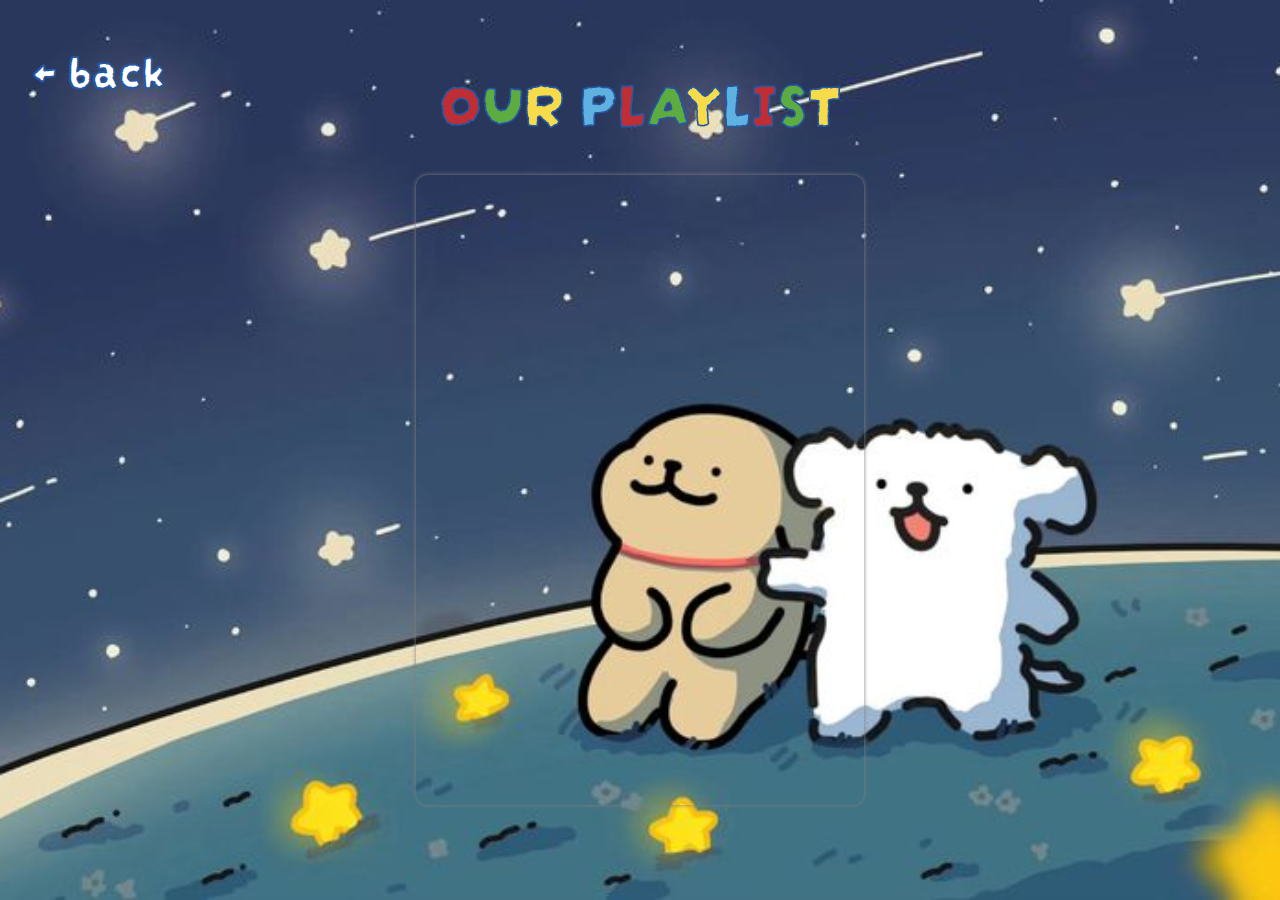
<file: playlist.html>
<!DOCTYPE html>
<html lang="en">
<head>
    <meta charset="UTF-8">
    <meta http-equiv="X-UA-Compatible" content="IE=edge">
    <meta name="viewport" content="width=device-width, initial-scale=1.0">
    <title>Our song</title>
    <link rel="stylesheet" href="playlist.css">
    <link href="https://fonts.googleapis.com/css2?family=Darumadrop+One&display=swap" rel="stylesheet">
</head>
<body>
    <a href="./index.html" id="back">&#8592; back</a>
    <div>
        <span class="char1">o</span><span class="char2">u</span><span class="char3">r </span><span> </span>
        <span class="char4">p</span><span class="char1">l</span><span class="char2">a</span><span class="char3">y</span><span class="char4">l</span><span class="char1">i</span><span class="char2">s</span><span class="char3">t</span>
    </div>
    <iframe id="spotify" style="border-radius:12px" src="https://open.spotify.com/embed/playlist/4cdRCMYdmgICLnwUofH83A?utm_source=generator&theme=0" width="100%" height="500" frameborder="0" allow="autoplay; clipboard-write; encrypted-media; fullscreen; picture-in-picture" loading="lazy"></iframe>
</body>
</html>
</file>
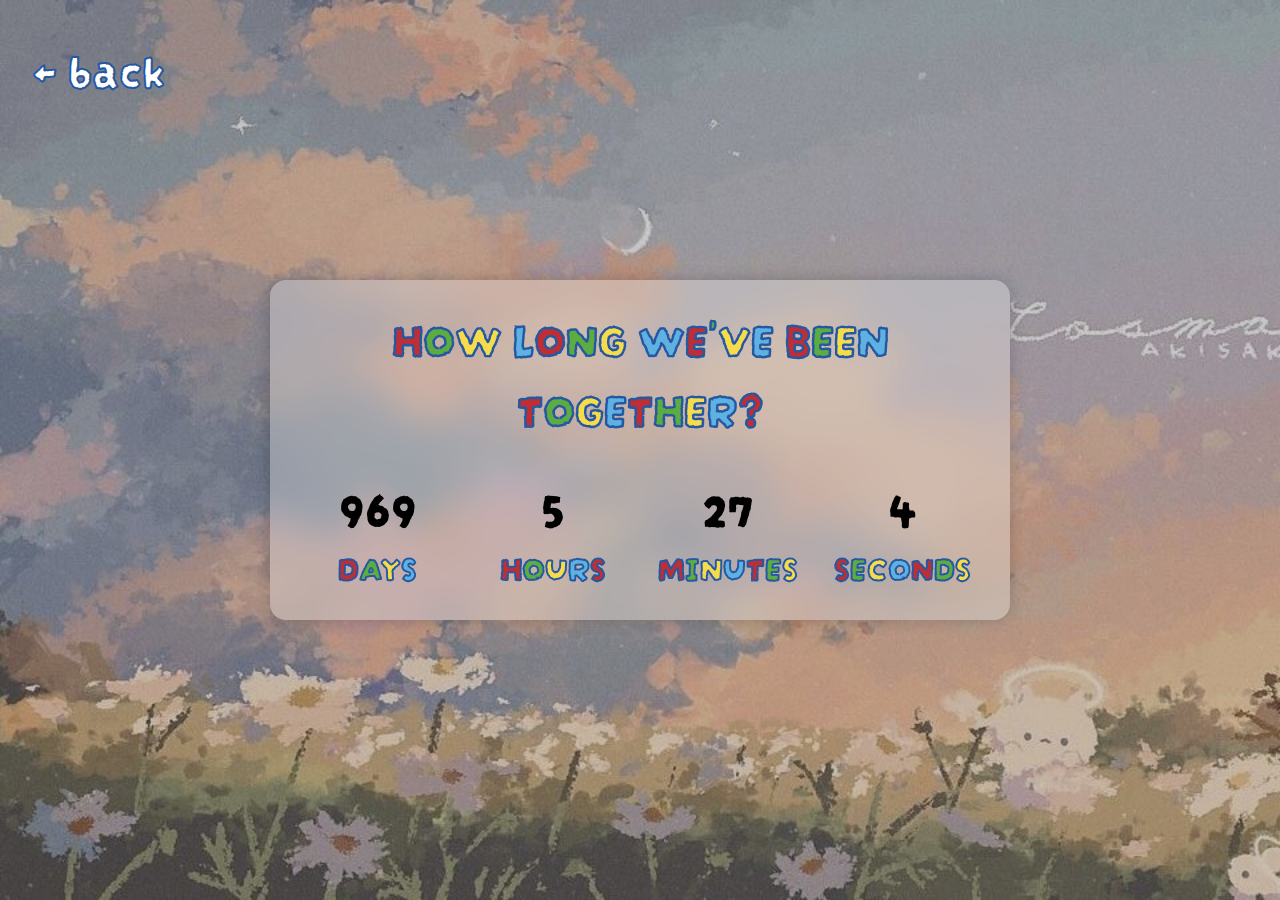
<file: time.html>
<!DOCTYPE html>
<html lang="en">
<head>
    <meta charset="UTF-8">
    <meta name="viewport" content="width=device-width, initial-scale=1.0">
    <link href="https://fonts.googleapis.com/css2?family=Darumadrop+One&family=Gluten:wght@100..900&family=Jersey+10&family=Lexend:wght@100..900&family=Outfit:wght@100..900&family=Roboto:ital,wght@0,100;0,300;0,400;0,500;0,700;0,900;1,100;1,300;1,400;1,500;1,700;1,900&display=swap" rel="stylesheet">
    <link rel="stylesheet" href="time.css">
    <title>Date Count</title>
</head>
<body>
    <a href="./index.html" id="back">&#8592; back</a>
    <div class="countdown-container">
        <div id="howlong">
            <span class="char1">H</span><span class="char2">o</span><span class="char3">w</span><span> </span>
            <span class="char4">l</span><span class="char1">o</span><span class="char2">n</span><span class="char3">g</span><span> </span>
            <span class="char4">w</span><span class="char1">e</span><span class="char2">'</span><span class="char3">v</span><span class="char4">e</span><span> </span>
            <span class="char1">b</span><span class="char2">e</span><span class="char3">e</span><span class="char4">n</span><span> </span>
            <span class="char1">t</span><span class="char2">o</span><span class="char3">g</span><span class="char4">e</span><span class="char1">t</span><span class="char2">h</span><span class="char3">e</span><span class="char4">r</span><span class="char1">?</span>
        </div>
        <div id="confetti" class="container"></div>
        <div class="countdown" id="countdown">
            <div class="countdown-item">
                <span id="days">00</span>
                <div class="time">
                    <span class="char1">D</span><span class="char2">a</span><span class="char3">y</span><span class="char4">s</span>
                </div>
            </div>
            <div class="countdown-item">
                <span id="hours">00</span>
                <div class="time">
                    <span class="char1">h</span><span class="char2">o</span><span class="char3">u</span><span class="char4">r</span><span class="char1">s</span>
                </div>
            </div>
            <div class="countdown-item">
                <span id="minutes">00</span>
                <div class="time">
                    <span class="char1">m</span><span class="char2">i</span><span class="char3">n</span><span class="char4">u</span><span class="char1">t</span><span class="char2">e</span><span class="char3">s</span>
                </div>
            </div>
            <div class="countdown-item">
                <span id="seconds">00</span>
                <div class="time">
                    <span class="char1">s</span><span class="char2">e</span><span class="char3">c</span><span class="char4">o</span><span class="char1">n</span><span class="char2">d</span><span class="char3">s</span>
                </div>
            </div>
        </div>
    </div>
    <script>
        document.addEventListener('DOMContentLoaded', function () {
            var countFromDate = new Date("Nov 27, 2023 22:00:00").getTime();

            function updateCountdown() {
                var now = new Date().getTime();
                var distance = now - countFromDate;

                var days = Math.floor(distance / (1000 * 60 * 60 * 24));
                var hours = Math.floor((distance % (1000 * 60 * 60 * 24)) / (1000 * 60 * 60));
                var minutes = Math.floor((distance % (1000 * 60 * 60)) / (1000 * 60));
                var seconds = Math.floor((distance % (1000 * 60)) / 1000);

                document.getElementById("days").innerHTML = days;
                document.getElementById("hours").innerHTML = hours;
                document.getElementById("minutes").innerHTML = minutes;
                document.getElementById("seconds").innerHTML = seconds;
            }

            updateCountdown();
            setInterval(updateCountdown, 1000);
        });
    </script>
</body>
</html>
</file>
<file: playlist.css>
body {
    font-family: "Darumadrop One", sans-serif;
    background: url(./img/bg-playlist.jpg) no-repeat center center fixed;
    background-color: rgba(255, 255, 255, 0.2); /* Slight white overlay */
    background-blend-mode: darken;
    background-size: cover;
    margin: 0;
    padding: 0;
    display: flex;
    flex-direction: column;
    justify-content: center;
    align-items: center;
    overflow: hidden;
}

div {
    margin-top: 4%;
    margin-bottom: 2rem;
}

.char1 {
    color: #BE2E34;
}

.char2 {
    color: #5DAC41;
}

.char3 {
    color: #F6DB4A;
}

.char4 {
    color: #5EB1E0;
}

.char1, .char2, .char3, .char4 {
    text-transform: uppercase;
    font-family: "Darumadrop One", sans-serif;
    font-size: 4rem;
    -webkit-text-stroke: 0.1rem #2458A3;
}

#spotify {
    width: 35%;
    height: 70vh;
    box-shadow: 0 0 0.25rem gray;
}

#back {
    font-size: 3rem;
    position: absolute;
    top: 0;
    left: 0;
    text-decoration: none;
    color: white;
    margin: 2rem;
    -webkit-text-stroke: 0.12rem #2458A3;
}

#back:hover {
    text-shadow: 0 0 1rem #5EB1E0;
}

/* Media Queries for Responsiveness */

@media (max-width: 1024px) {
    .char1, .char2, .char3, .char4 {
        font-size: 3.5rem;
    }
    
    #spotify {
        width: 45%;
        height: 60vh;
    }
    
    #back {
        font-size: 2.5rem;
    }
}

@media (max-width: 768px) {
    .char1, .char2, .char3, .char4 {
        font-size: 3rem;
    }
    
    #spotify {
        width: 50%;
        height: 60vh;
    }
    
    #back {
        font-size: 2rem;
    }
}

@media (max-width: 500px) {
    body {
        padding: 1rem;
    }
    
    .char1, .char2, .char3, .char4 {
        font-size: 2.5rem;
        -webkit-text-stroke: 0.05rem #2458A3;
    }
    
    #spotify {
        width: 100%;
        height: 60vh;
    }
    div{
        margin-top: 7%;
    }
    
    #back {
        font-size: 2rem;
        margin: 1rem;
    }
    body{
        background: url(./img/bg-resplay.jpg) no-repeat center center fixed;
    }
}
</file>
<file: time.css>
body {
  font-family: "Darumadrop One", sans-serif;
  background: url(./img/bg-time.jpg) rgba(0, 0, 0, 0.2);
  background-blend-mode: darken;
  background-size: cover;
  margin: 0;
  padding: 0;
  display: flex;
  justify-content: center;
  align-items: center;
  min-height: 100vh;
  overflow: hidden;
}

.countdown-container {
  text-align: center;
  background-color: rgba(255, 255, 255, 0.3);
  backdrop-filter: blur(1rem);
  padding: 20px;
  border-radius: 1rem;
  box-shadow: 0px 0px 1rem rgba(0, 0, 0, 0.2);
  max-width: 700px;
  width: 90%;
}

#howlong {
  font-size: 3rem;
  margin-bottom: 1.25rem;
  -webkit-text-stroke: 0.15rem #2458A3;
}

input[type="date"] {
  padding: 8px;
  font-size: 1rem;
}

button {
  background-color: #f44336;
  color: #fff;
  border: none;
  padding: 10px 20px;
  font-size: 1rem;
  cursor: pointer;
}

button:hover {
  background-color: #d32f2f;
}

.countdown {
  display: flex;
  justify-content: center;
  align-items: center;
  flex-wrap: wrap;
}

.countdown-item {
  margin: 10px;
  font-size: 2rem;
  flex: 1 1 100px;
  text-align: center;
}

.countdown-item span {
  font-size: 3rem;
}

.time span {
  font-size: 2.15rem;
  -webkit-text-stroke: 0.12rem #2458A3;
}

.container {
  width: 100vw;
}

.confetti {
  position: absolute;
  z-index: 1;
  top: -10px;
  border-radius: 0%;
}

.char1 {
  color: #BE2E34;
}

.char2 {
  color: #5DAC41;
}

.char3 {
  color: #F6DB4A;
}

.char4 {
  color: #5EB1E0;
}

.char1, .char2, .char3, .char4 {
  text-transform: uppercase;
}

#back {
  font-size: 3rem;
  position: absolute;
  top: 0;
  left: 0;
  text-decoration: none;
  color: white;
  margin: 2rem;
  -webkit-text-stroke: 0.12rem #2458A3;
}

#back:hover {
  text-shadow: 0 0 1rem #5EB1E0;
}

@media only screen and (max-width: 768px) {
  #howlong {
      font-size: 2.5rem;
  }
  
  .countdown-item {
      font-size: 1.5rem;
  }
  
  .countdown-item span {
      font-size: 2.5rem;
  }

  .time span {
      font-size: 1.75rem;
  }
  
  #back {
      font-size: 2rem;
  }
}

@media only screen and (max-width: 500px) {
  #howlong {
      font-size: 2rem;
      -webkit-text-stroke: 0.1rem #2458A3;
  }

  .countdown-item {
      font-size: 1.2rem;
  }
  
  .countdown-item span {
      font-size: 2rem;
  }

  .time span {
      font-size: 1.5rem;
      -webkit-text-stroke: 0.1rem #2458A3;
  }

  #back {
      font-size: 2rem;
      margin: 1rem;
  }
}
</file>
